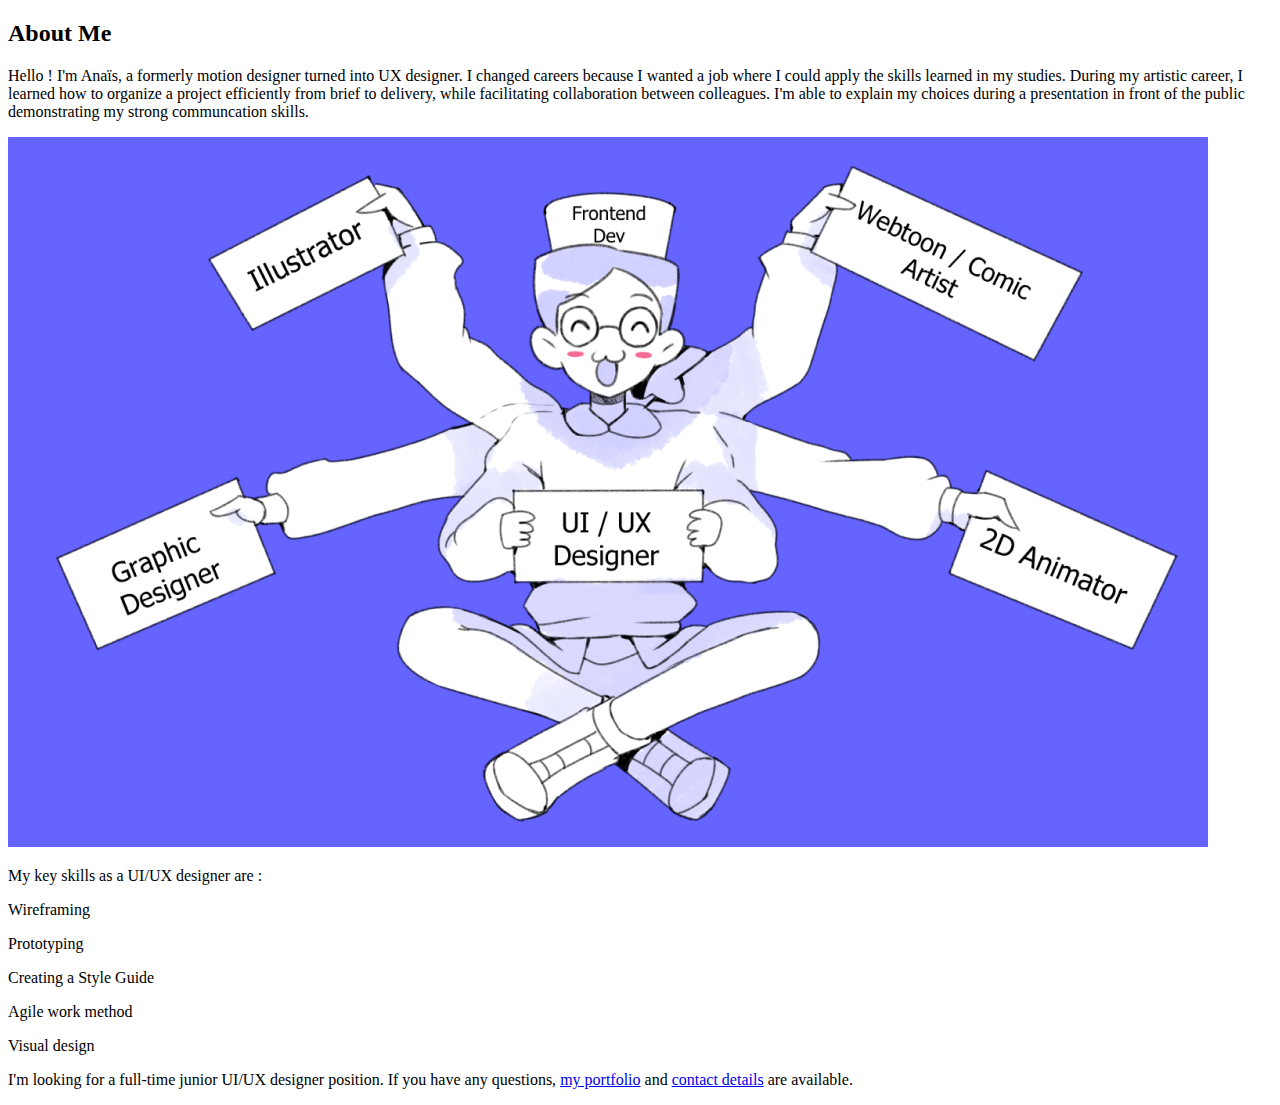
<file: about-me.html>
<!DOCTYPE html>
<html lang="en">
<head>
    <meta charset="UTF-8">
    <meta name="viewport" content="width=device-width, initial-scale=1.0">
    <title>About me</title>
</head>
<body>
    <header>
    <h2>About Me </h2> <p></p> Hello ! I'm Anaïs, a formerly motion designer turned into UX designer. I changed careers because I wanted a job where I could apply the skills learned in my studies. During my artistic career, I learned how to organize a project efficiently from brief to delivery, while facilitating collaboration between colleagues. I'm able to explain my choices during a presentation in front of the public demonstrating my strong communcation skills.<p></p>
   <picture> <img src="./Pictures/About_me_illustration_1200px_jpegs.jpg" alt="About me illust"><p></p></picture>
   <p>My key skills as a UI/UX designer are :</p>
   <p>Wireframing</p>
   <p>Prototyping</p>
   <p>Creating a Style Guide</p>
   <p>Agile work method</p>
   <p>Visual design</p> <p>I'm looking for a full-time junior UI/UX designer position. If you have any questions, <a href="https://www.behance.net/anaisahamada" target="_blank">my portfolio</a> and <a href="mailto:prisca.anais.ahamada@gmail.com" target="_blank"> contact details</a> are available.</p>



</header>
</body>
</html>
</file>
